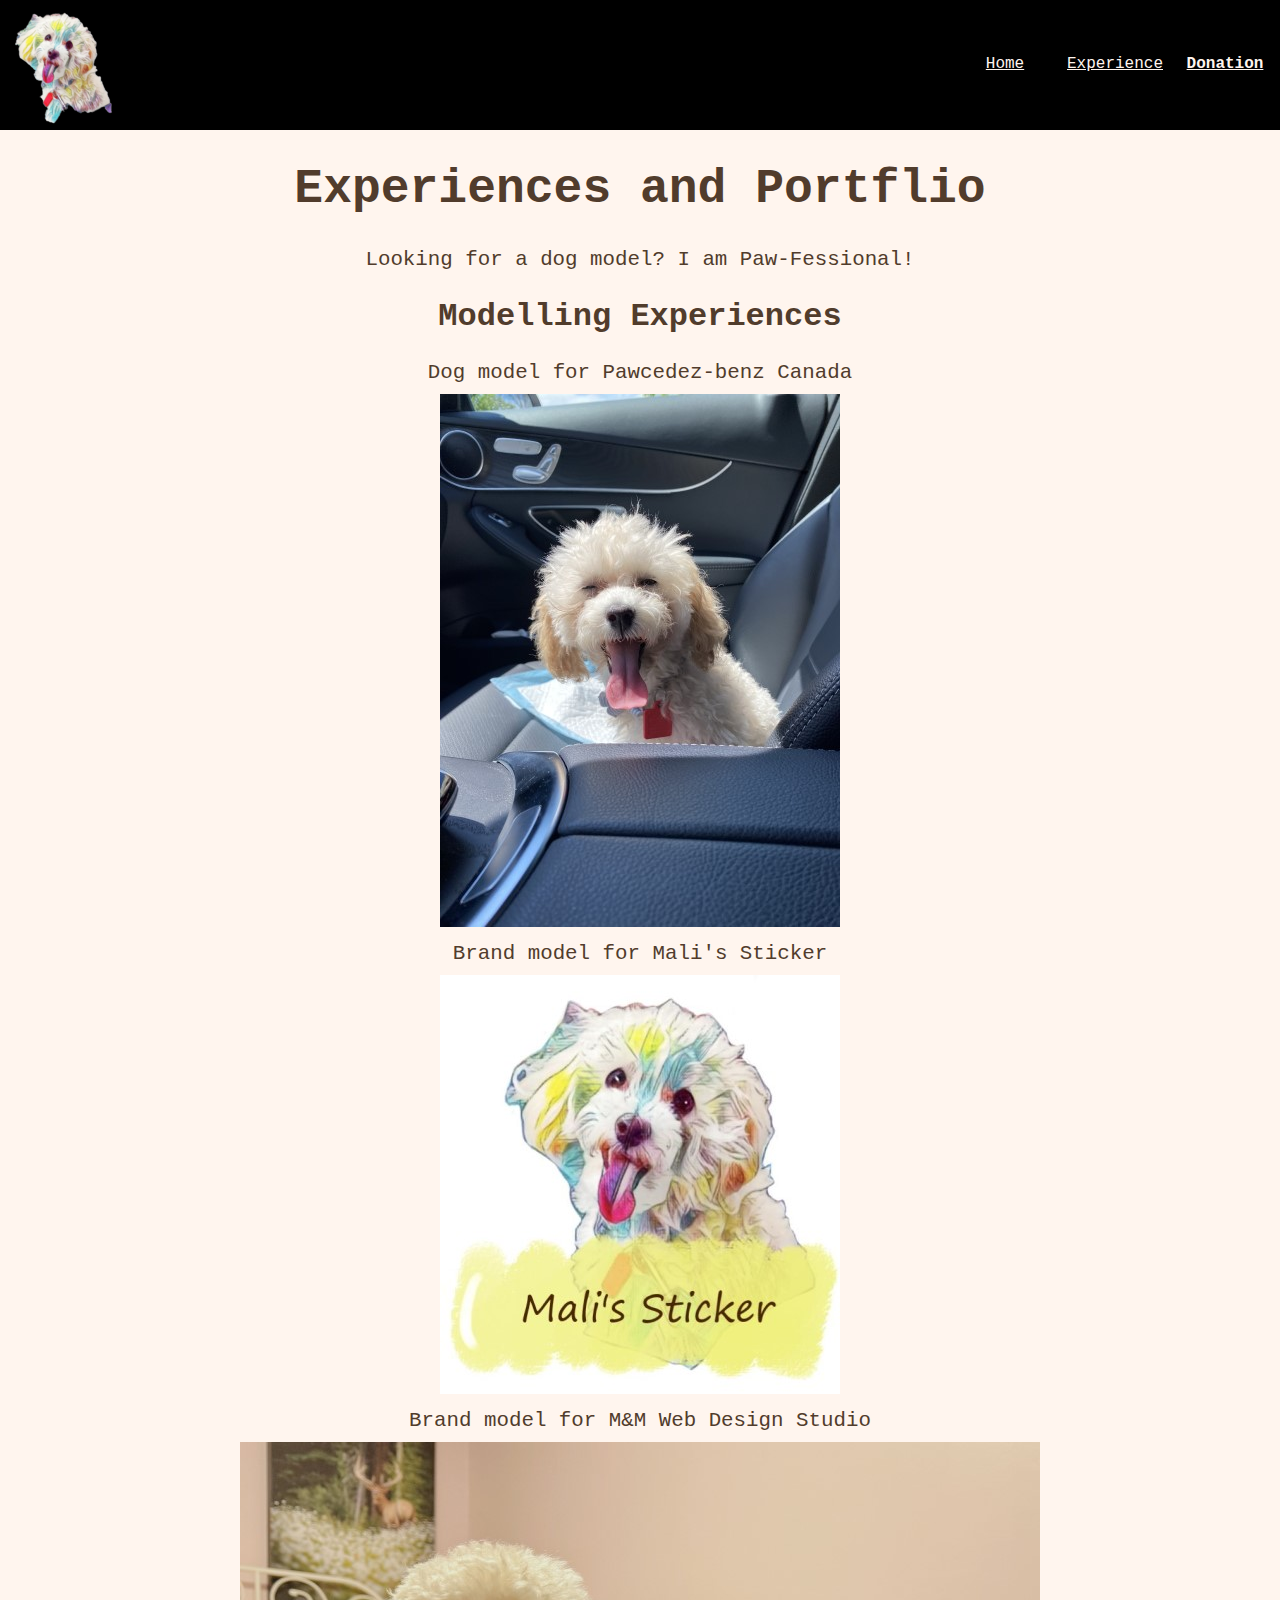
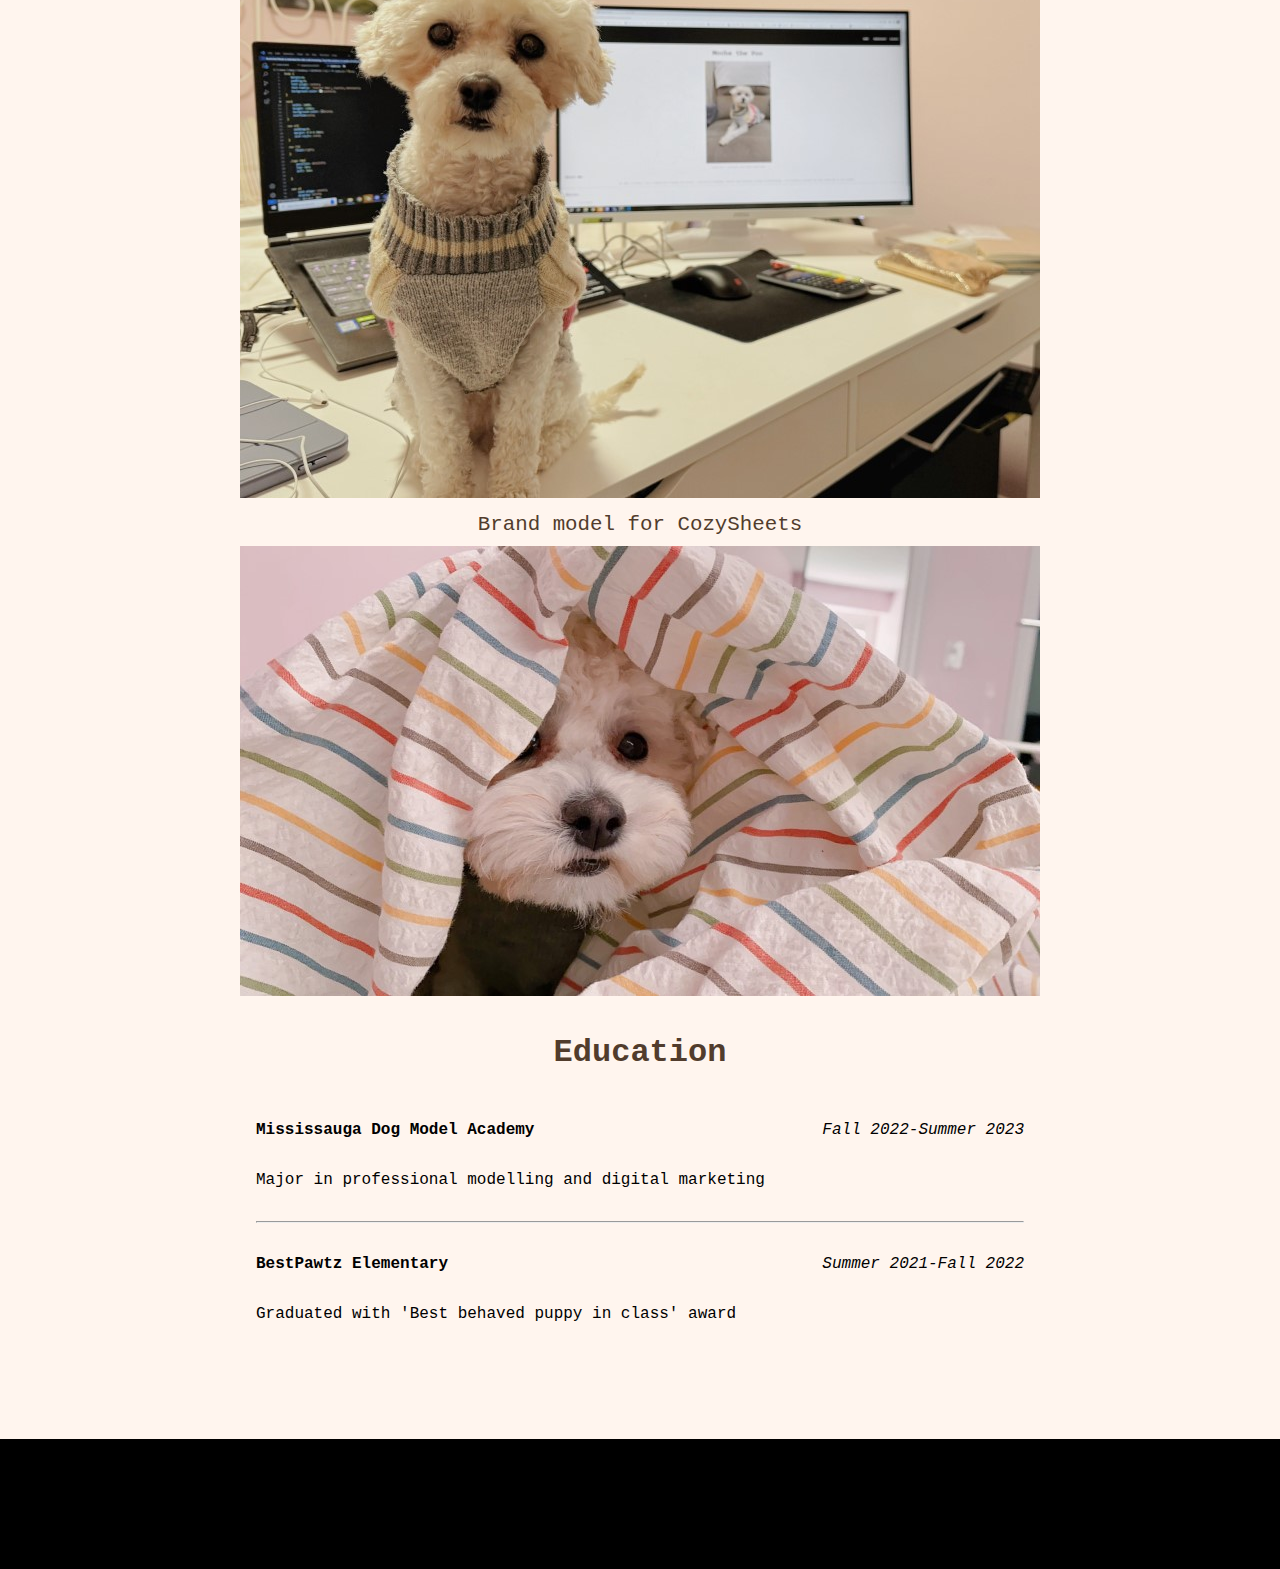
<file: experience.html>
<!-- This is the second page, which can be directed by clicking the 'Experience' button on the navigation bar-->
<!DOCTYPE html>
<html lang = "en">
<!--This is the title of the website-->
<head>
    <meta charset="utf-8">
    <title> Mocha the Poo </title>
    <link rel = "stylesheet" href = "styles.css">
    
</head>

<body>
    <!--Navigation bars option Begin-->
    <!--ImageOption image1 Begin-->
    <nav id="navbar">
        <img src ="image/logo.png" alt="logo" class="image1">
     <!--ImageOption imge1 End-->
        <ul>
            <li><a href="https://secure.torontohumanesociety.com/site/Donation2?df_id=1600&mfc_pref=T&1600.donation=form1" class="donation-link"> Donation</a></li>
            <li><a href="experience.html"> Experience</a></li>
            <li><a href="index.html"> Home</a></li>
        </ul>
    </nav>
    <!--Navigation bars option End-->

    <div class ="title">
        <h1>Experiences and Portflio</h1>
            <p>Looking for a dog model? I am Paw-Fessional!</p>
    </div>

    <!--ImageOption image3-6 Begin-->
    <div class ="experience">
        <h2>Modelling Experiences</h2>
            <p> Dog model for Pawcedez-benz Canada</p>
            <img src="image/image15.jpg" alt="Mocha's Photo3">
            <P>Brand model for Mali's Sticker</P>
            <img src="image/image16.jpg" alt="Mocha's Photo4">
            <p>Brand model for M&M Web Design Studio</p>
            <img src="image/image7.jpg" alt="Mocha's Photo5">
            <p>Brand model for CozySheets</p>
            <img src="image/image12.jpg" alt="Mocha's Photo6">
    </div>
    <!--ImageOption image3-6 End-->
    
    <!-- Description list for education-->
    <div class="education">
        <h2>Education</h2>
            <div class="educationline">
                <dl>
                    <dt>Mississauga Dog Model Academy</dt>
                    <dd class="range">Fall 2022-Summer 2023</dd>
                    <dd class="edudescript">Major in professional modelling and digital marketing</dd>
                </dl>
                <hr>
                <dl>
                    <dt>BestPawtz Elementary</dt>
                    <dd class="range">Summer 2021-Fall 2022</dd>
                    <dd class="edudescript">Graduated with 'Best behaved puppy in class' award</dd>
                </dl>
            </div>
    </div>

<footer></footer>

</body>

</html>
</file>
<file: styles.css>
/*This assign the layout format of the body. The text alignment are set to centre and a single font is assigned to the whole website for consistency.
The background color is to match the creamy hair color of Mocha */
body {
    margin:0px;
    padding:0px;
    text-align: center;
    font-family: 'Courier New', Courier, monospace; 
    background-color: seashell;
}

/*This assign the background layout of the navigation bar, the width is the full expand of the container
The height is a fixed size and the background color is black. It is a sticky navigation bar so it won't move when the user is scrolling and always stays above the other elements */
#navbar{
    width: 100%;
    height: 130px;
    background-color: black;
    position: sticky;
    top: 0;
    z-index: 999;
}

/*Styles for the unordered list inside the nav bar*/
#navbar ul{
    padding-top: 50px;
    margin: 0 0 0 20px;
    list-style: none;
}

/*Styles of the list items inside of the navigation bar*/
#navbar li{
    float:right;
}

/*Styles for the anchor links that are within the navigation bar*/
#navbar a{
    text-align: center;
    display: block;
    padding: 5px 5px;
    text-decoration: underline;
    height: 50px;
    width: 100px;
    overflow: auto;
    color: seashell;
}

/*Position of the logo image on the left end of the navigation bar*/
#navbar img{
    position: absolute;
    top: 5px;
    left: 5px;
}

/*External link insterted using a different style*/
.donation-link{
    font-weight: bolder;
}

/*Text style for the main titles*/
h1 {
    text-align: center;
    font-weight: bolder;
    margin-inline-start: 2px;
    margin-inline-end: 2px;
    font-size:300%;
    color:#513C2C
}

/*Text style for the sub-titles*/
h2 {
    font-weight: bolder;
    margin-inline-start: 2px;
    margin-inline-end: 2px;
    text-align: center;
    font-size: 200%;
    color: #513C2C;
}

/*Margin and padding setting for the 'About Me' section*/
.info { 
    margin-left: 200px;
    margin-right: 200px;
    padding-left: 100px;
    padding-right: 100px;
}

/*Color, margin and font size adjustment for paragraphs*/
p{
    color: #513C2C;
    font-size: 130%;
    margin: 10px;

}

/*Display setting for the services section*/
.flexbox-container {
    display:flex;
    justify-content:center;

}

/*The design of the items inside the boxes*/
.flexbox-item {
    align-items: center;
    text-align: center;
    padding: 15px;
    width:200px;
    margin:10px;
    border: 2px solid #513C2C;
    background-color: whitesmoke;  
}


/*Display stile for the Education section*/
.education{
    line-height: 50px;
    text-align: left;
    padding-left: 20%;
    padding-right:20%;
    margin-bottom: 100px;
}


/*Display setting for the name of fake schools under the Education list*/
.educationline dt{
    font-weight: bold;
    float: left;
}

/*Display setting of the time range of studying at each schools*/
.range{
    font-style: italic;
    float: right;
}

/*Style setting for the description under the list of education histories*/
.edudescript{
    margin-left: 0px;
    display: block;
    clear: both;
}

/*Design of the footer section*/
footer{
    height: 130px;
    background-color: black;
}
</file>
